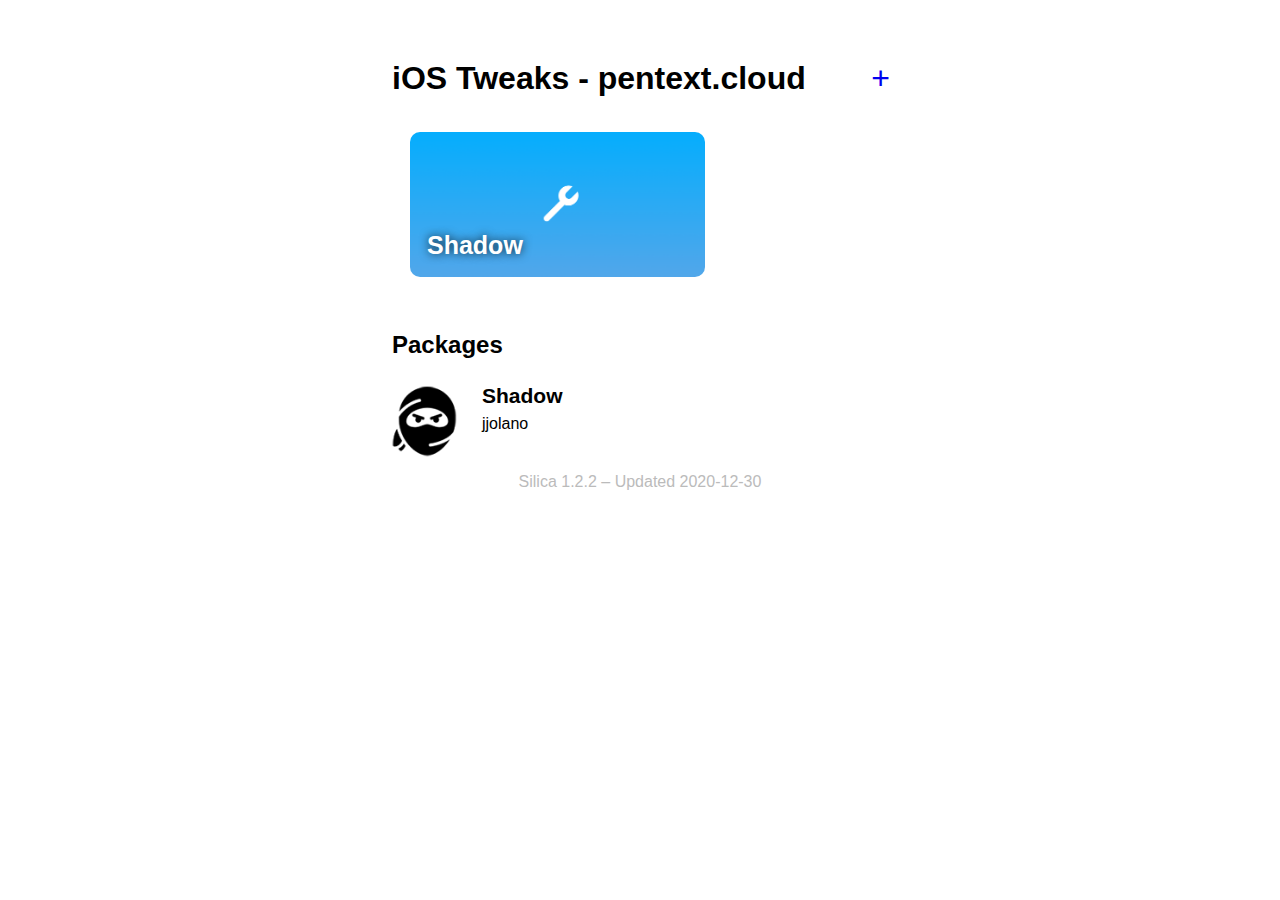
<file: docs/index.html>
<!DOCTYPE html>
<html>
<head>
    <meta charset="utf-8">
    <meta name="viewport" content="width=device-width, initial-scale=1, minimum-scale=1.0, user-scalable=0">
    <title>iOS Tweaks - pentext.cloud</title>
    <link rel="stylesheet" type="text/css" href="web/index.css">
    <style>a, .tint {color: } .active {color: }</style>
    <meta name="description" content="iOS Tweaks for mobile application pentest">
    <meta property="og:title" content="iOS Tweaks - pentext.cloud">
    <meta property="og:description" content="iOS Tweaks for mobile application pentest">
    <meta property="og:image" content="https://ios.pentext.cloud/CydiaIcon.png">
    <meta name="twitter:card" content="summary">
    <meta name="twitter:title" content="iOS Tweaks - pentext.cloud">
    <meta name="twitter:description" content="iOS Tweaks for mobile application pentest">
    <meta name="twitter:image" content="https://ios.pentext.cloud/CydiaIcon.png">
    <meta name="theme-color" content="">
</head>
<body>
    <div class="body">
        <h1 class="header left_float">iOS Tweaks - pentext.cloud</h1>
        <a class="header right_float add_sileo tint" href="cydia://url/https://cydia.saurik.com/api/share#?source=https://ios.pentext.cloud">+</a>
        <div class="scroll_view">
            <a href="depiction/web/me.jjolano.shadow.html" style="background-image: url(assets/me.jjolano.shadow/banner.png)" class="card">
                <p>Shadow</p>
            </a>
        </div>
        <h2 class="header">Packages</h2>
        <div class="packageList">
                <a class="subtle_link" href="depiction/web/me.jjolano.shadow.html">
                    <div class="package">
                        <img src="assets/me.jjolano.shadow/icon.png">
                        <div class="package_info">
                            <p class="package_name">Shadow</p>
                            <p class="package_caption">jjolano</p>
                        </div>
                    </div>
                </a>
        </div>
        <div class="caption center footer">Silica 1.2.2 – Updated 2020-12-30</div>
    </div>
</body>
    <script src="web/index.js"></script>
</html>
</file>
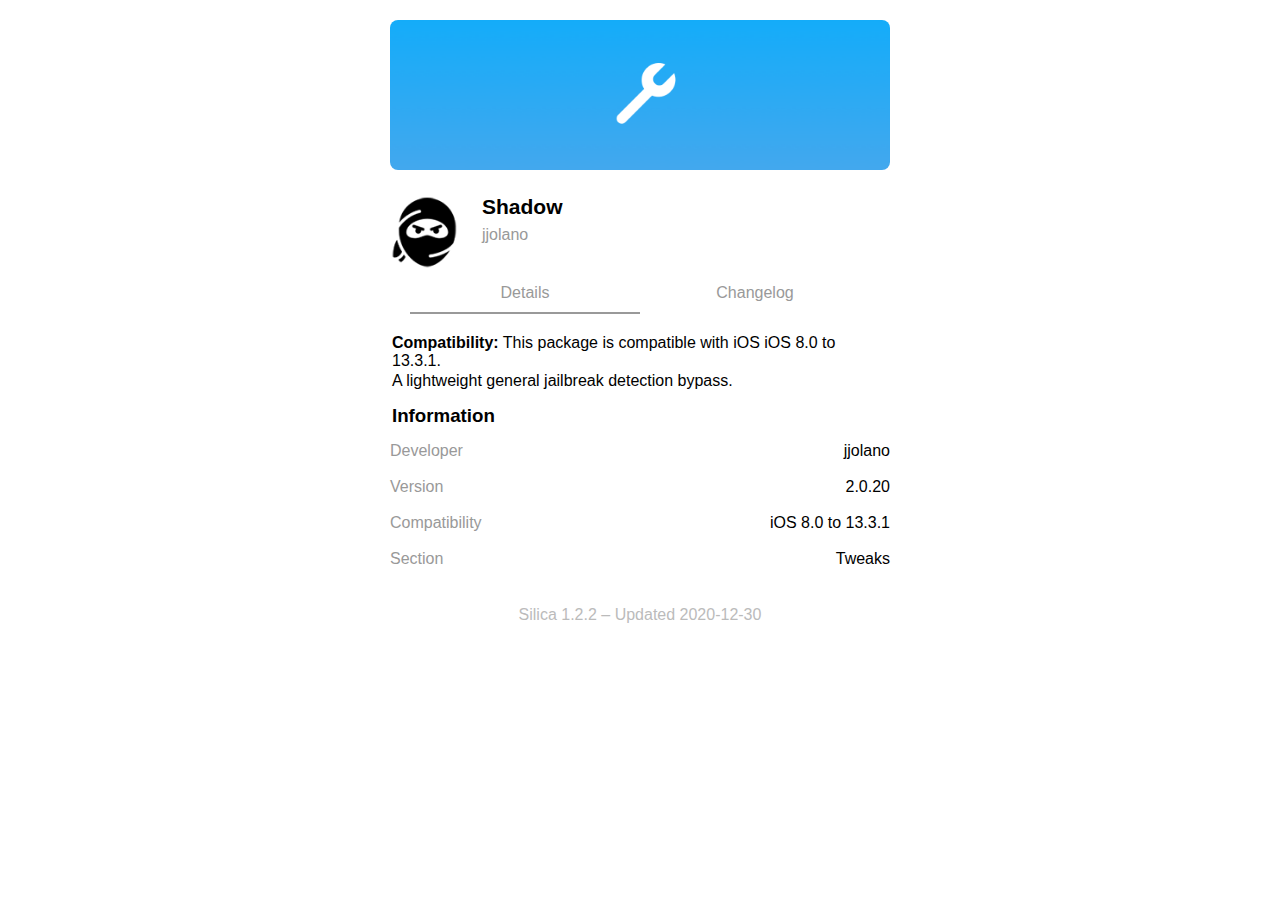
<file: docs/depiction/web/me.jjolano.shadow.html>
<!DOCTYPE html>
<html>
<head>
    <meta charset="utf-8">
    <meta name="viewport" content="width=device-width, initial-scale=1, minimum-scale=1.0, user-scalable=0">
    <title>Shadow</title>
    <link rel="stylesheet" type="text/css" href="../../web/index.css">
    <style>a, .tint, .table-btn:after {color: } .active {color: ;border-bottom: 2px solid ;}</style>
    <script src="../../web/index.js"></script>
    <meta name="description" content="A package by jjolano for iOS 8.0 to 13.3.1.">
    <meta property="og:title" content="Shadow">
    <meta property="og:description" content="A package by jjolano for iOS 8.0 to 13.3.1.">
    <meta property="og:image" content="../../assets/me.jjolano.shadow/banner.png">
    <meta name="twitter:card" content="summary_large_image">
    <meta name="twitter:title" content="Shadow">
    <meta name="twitter:description" content="A package by jjolano for iOS 8.0 to 13.3.1.">
    <meta name="twitter:image" content="https://ios.pentext.cloud/assets/me.jjolano.shadow/banner.png">
    <meta name="theme-color" content="">
</head>
<body>
    <div class="body">
        <div style="background-image: url(../../assets/me.jjolano.shadow/banner.png)" class="banner_underlay"></div>
        <div class="package package_head">
            <img src="../../assets/me.jjolano.shadow/icon.png">
            <div class="package_info">
                <h1 class="package_name">Shadow</h1>
                <p class="package_caption">jjolano</p>
            </div>
        </div>
        <div class="nav">
            <div class="nav_btn active tweak_info_btn" onclick="swap('.changelog','.tweak_info');">Details</div>
            <div class="nav_btn changelog_btn" onclick="swap('.tweak_info','.changelog');">Changelog</div>
        </div>
        <div class="tweak_info">
            <p class="compatibility"><b>Compatibility:</b> This package is compatible with iOS iOS 8.0 to 13.3.1.</p>
            
            <div class="md_view">
                <p>A lightweight general jailbreak detection bypass.</p>
            </div>
            <h3>Information</h3>
            <div class="table">
                <div class="cell">
                    <div class="title">Developer</div>
                    <div class="text">jjolano</div>
                    <br><br>
                </div>
                <div class="cell">
                    <div class="title">Version</div>
                    <div class="text">2.0.20</div>
                    <br><br>
                </div>
                <div class="cell">
                    <div class="title">Compatibility</div>
                    <div class="text">iOS 8.0 to 13.3.1</div>
                    <br><br>
                </div>
                <div class="cell">
                    <div class="title">Section</div>
                    <div class="text">Tweaks</div>
                    <br><br>
                </div>
            </div>
        </div>
        <div class="changelog">
            <div class="changelog_entry">
                <h4>2.0.20</h4>
                <div class="md_view"><p>Improved code injection platform detection, added Lockdown Mode toggle for preventing openURL calls.</p>
</div>
            </div><div class="changelog_entry">
                <h4>2.0.19</h4>
                <div class="md_view"><p>Added more hooks in NSBundle, improved code injection platform detection.</p>
</div>
            </div><div class="changelog_entry">
                <h4>2.0.18-1</h4>
                <div class="md_view"><p>Compile with iOS 12.2 SDK</p>
</div>
            </div><div class="changelog_entry">
                <h4>2.0.18</h4>
                <div class="md_view"><p>Hide Shadow itself from detection.</p>
</div>
            </div><div class="changelog_entry">
                <h4>2.0.17</h4>
                <div class="md_view"><p>Added localization support in Settings, added NSString hook, added libmis to restricted path.</p>
</div>
            </div><div class="changelog_entry">
                <h4>2.0.16</h4>
                <div class="md_view"><p>Undo opendir change for Substitute.</p>
</div>
            </div><div class="changelog_entry">
                <h4>2.0.15</h4>
                <div class="md_view"><p>Added additional bypass options to Lockdown Mode. Fixed (hopefully?) opendir hook for Substitute.</p>
</div>
            </div><div class="changelog_entry">
                <h4>2.0.14</h4>
                <div class="md_view"><p>Added "extra compatibility" toggle in Settings, added hook to override basic iOS version checks.</p>
</div>
            </div><div class="changelog_entry">
                <h4>2.0.13</h4>
                <div class="md_view"><p>Slightly improve performance and reduce impact of tweak compatibility change from previous version on bypass effectiveness.</p>
</div>
            </div><div class="changelog_entry">
                <h4>2.0.12</h4>
                <div class="md_view"><p>Hopefully improved tweak compatibility without triggering existing detection mechanisms.</p>
</div>
            </div><div class="changelog_entry">
                <h4>2.0.11</h4>
                <div class="md_view"><p>Cleaned up code, added additional filesystem hooks, revised preference descriptions, fixed hooking on older iOS versions (theoretically), finished enumerator hook implementation, removed RocketBootstrap from package dependency.</p>
</div>
            </div><div class="changelog_entry">
                <h4>2.0.10</h4>
                <div class="md_view"><p>Improved advanced dynamic library filters, improved iOS 10 support, adjusted dynamic library filtering behaviour, adjusted lockdown mode behaviour.</p>
</div>
            </div><div class="changelog_entry">
                <h4>2.0.9</h4>
                <div class="md_view"><p>Changed default behaviour to Whitelist Mode, fixed crashes in some apps, slightly improved standard dylib filters.</p>
</div>
            </div>
        </div>
        <div class="caption center footer">Silica 1.2.2 – Updated 2020-12-30</div>
    </div>
</body>
<script>compatible("8.0","13.3.1","iOS 8.0 to 13.3.1");externalize()</script>
</html>
</file>
<file: docs/web/index.css>
* {
    margin: 0;
}

.body {
    font-family: -apple-system, BlinkMacSystemFont, "Helvetica Neue", "Helvetica", sans-serif;
    margin-top: 20px;
    margin-bottom: 20px;

}

@media only screen and (max-width: 600px) {
    .body {
        margin-left: 20px;
        margin-right: 20px;
    }
    .scroll_view {
        width: calc(100vw - 60px);
    }
}
@media only screen and (min-width: 601px) {
    .body {
        width: 500px;
        margin-left: auto;
        margin-right: auto;
    }
    .scroll_view {
        width: calc(500px - 40px);
    }
}

h1, h2, h3, h4, h5, h6, p {
    margin: 2px;
}

.caption {
    color: #bbb;
    font-size: 16px;
}

.header {
    margin-top: 40px;
    margin-bottom: 25px;
}

.scroll_view {
    overflow-x: scroll;
    overflow-y: hidden;
    margin: 10px;
    white-space: nowrap;
    -webkit-overflow-scrolling: touch;
}

.scroll_view > .card {
    background-color: #ccc;
    background-position: center;
    background-repeat: no-repeat;
    background-size: cover;
    padding: 10px;
    margin: 10px;
    border-radius: 10px;
    font-weight: bold;
    height: 125px;
    width: 275px;
    position: relative;
    display: inline-block;
}

.scroll_view > .img_card {
    background-color: #ccc;
    width: 250px;
    margin: 5px;
    border-radius: 10px;
    font-weight: bold;
    position: relative;
    display: inline-block;
}

.card > p {
    color: white;
    bottom: 15px;
    left: 15px;
    font-size: 25px;
    position: absolute;
    text-shadow: 0 0 10px rgba(0,0,0,0.8); 
}

.center {
    text-align: center;
}

.left_float {
    float: left;
}

.right_float { 
    float: right;
}

.add_sileo {
    font-size: 2em;
    cursor: pointer;
    text-decoration: none;
}

.add_sileo:hover, a:hover {
    opacity: 0.8;
    cursor: pointer;
}

.package {
    margin-bottom: 40px;
}

.package > img {
    border-radius: 20px;
    width: 75px;
    height: 75px;
    float: left;
}

.package_info {
    margin-left: 90px;
}

.package_name {
    font-weight: bold;
    font-size: 21px;
}

.package_caption {
    margin-top: 7px;
    color: #999;
}

.cell > .title {
    float: left;
    color: #999;
}

.cell > .text {
    float: right;
}

h3 {
    margin-top: 15px;
    margin-bottom: 15px;
}

.footer {
    margin-top: 20px;
}

.subtle_link, .subtle_link > div > div, .subtle_link > div > div > p {
    text-decoration: none;
    color: black;
}

.subtle_link:hover, .subtle_link > *:hover {
    opacity: 0.8;
}

.green {
    color: #00b90c;
}

.red {
    color: #ba0000;
}

.banner_underlay {
    background-size: cover;
    background-position: center;
    height: 150px;
    width: 100%;
    border-radius: 8px;
    z-index: -2;
    margin-bottom: 25px;
    top: 0;
}

.changelog {
    display: none;
}

.nav {
    display: flex;
    margin: 20px;
    float: center;
}

.nav_btn {
    width: 50%;
    display:inline;
    text-align: center;
    color: #999;
    font-weight: 500;
    padding-bottom: 10px;
    cursor: pointer;
}

.changelog_entry {
    margin-bottom: 18px;
}

a {
    text-decoration: none;
}

.table-btn, .table-btn > div {
    padding-top: 10px;
    padding-bottom: 10px;
}

.table-btn:after {
    content: "›";
    font-size:30px;
    transform: translateY(-40px);
    float: right;
}

@media (prefers-color-scheme: dark) {
    body {
        background: #051e4d;
        color: white;
    }

    .subtle_link, .subtle_link > div > div, .subtle_link > div > div > p {
        color: white;
    }
}
</file>
